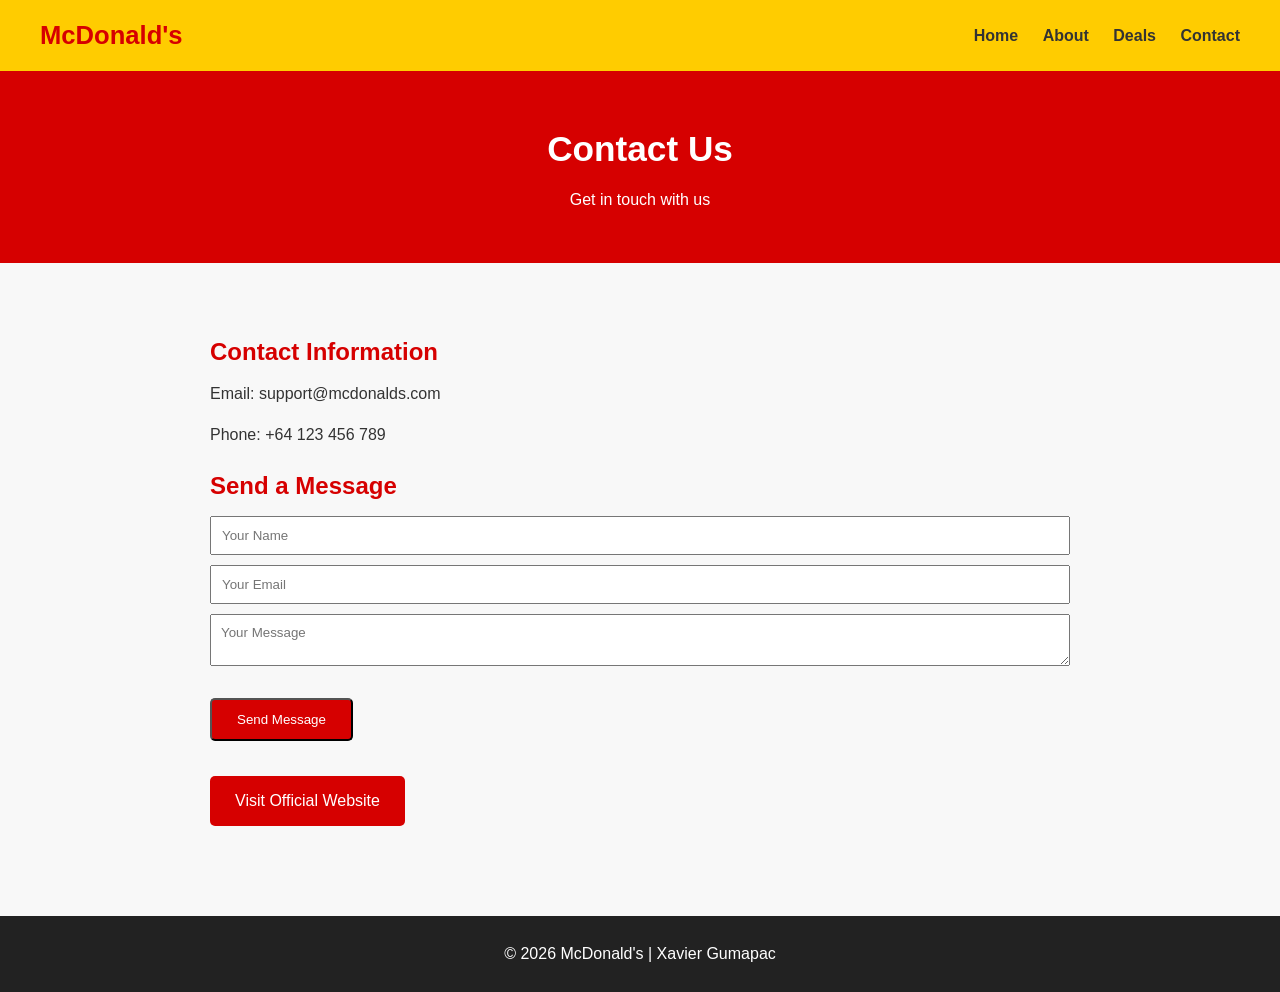
<file: contact.html>
<!DOCTYPE html>
<html lang="en">
<head>
  <meta charset="UTF-8">
  <meta name="viewport" content="width=device-width, initial-scale=1.0">
  <title>Contact</title>
  <link rel="stylesheet" href="style.css">
</head>
<body>

<header>
  <div class="logo">McDonald's</div>
  <nav>
    <a href="index.html">Home</a>
    <a href="about.html">About</a>
    <a href="deals.html">Deals</a>
    <a href="contact.html">Contact</a>
  </nav>
</header>

<section class="page-header">
  <h1>Contact Us</h1>
  <p>Get in touch with us</p>
</section>

<section class="contact">

  <h2>Contact Information</h2>
  <p>Email: support@mcdonalds.com</p>
  <p>Phone: +64 123 456 789</p>

  <h2>Send a Message</h2>

  <form>
    <input type="text" placeholder="Your Name" required style="width:100%; padding:10px; margin-bottom:10px;">
    <input type="email" placeholder="Your Email" required style="width:100%; padding:10px; margin-bottom:10px;">
    <textarea placeholder="Your Message" required style="width:100%; padding:10px; margin-bottom:10px;"></textarea>
    <button type="submit" class="btn">Send Message</button>
  </form>

  <div style="margin-top:20px;">
    <a href="https://www.mcdonalds.com" target="_blank" class="btn">Visit Official Website</a>
  </div>

</section>

<footer>
  <p>© 2026 McDonald's | Xavier Gumapac</p>
</footer>

</body>
</html>
</file>
<file: style.css>
/* RESET */
* {
  margin: 0;
  padding: 0;
  box-sizing: border-box;
  font-family: Arial, Helvetica, sans-serif;
}

/* BODY */
body {
  background: #f8f8f8;
  color: #333;
  line-height: 1.6;
}

/* HEADER */
header {
  display: flex;
  justify-content: space-between;
  align-items: center;
  padding: 15px 40px;
  background: #ffcc00;
  position: sticky;
  top: 0;
  z-index: 1000;
}

.logo {
  font-size: 1.6rem;
  font-weight: bold;
  color: #d60000;
}

nav a {
  margin-left: 20px;
  text-decoration: none;
  color: #333;
  font-weight: bold;
  position: relative;
}

/* NAV HOVER UNDERLINE */
nav a::after {
  content: "";
  position: absolute;
  width: 0%;
  height: 2px;
  background: #d60000;
  left: 0;
  bottom: -5px;
  transition: 0.3s;
}

nav a:hover::after {
  width: 100%;
}

/* HERO */
.hero {
  height: 80vh;
  background: url("images/hero.jpg") center/cover no-repeat;
  display: flex;
  justify-content: center;
  align-items: center;
}

.hero-text {
  text-align: center;
  color: white;
  background: rgba(0,0,0,0.6);
  padding: 30px;
  border-radius: 12px;
  animation: fadeIn 1.2s ease-in-out;
}

.hero-text h1 {
  font-size: 3rem;
}

.hero-text p {
  margin-top: 10px;
}

/* BUTTON */
.btn {
  display: inline-block;
  margin-top: 15px;
  padding: 12px 25px;
  background: #d60000;
  color: white;
  text-decoration: none;
  border-radius: 5px;
  transition: all 0.3s ease;
}

.btn:hover {
  background: #a50000;
  transform: scale(1.05);
}

/* FEATURES */
.features {
  display: flex;
  justify-content: center;
  gap: 30px;
  padding: 60px 20px;
  flex-wrap: wrap;
}

.feature {
  background: white;
  padding: 20px;
  border-radius: 12px;
  width: 260px;
  text-align: center;
  box-shadow: 0 5px 15px rgba(0,0,0,0.1);
  transition: all 0.3s ease;
}

.feature:hover {
  transform: translateY(-10px) scale(1.02);
  box-shadow: 0 12px 25px rgba(0,0,0,0.2);
}

.feature img {
  width: 100%;
  height: 160px;
  object-fit: contain;
  margin-bottom: 10px;
}

.feature h3 {
  color: #d60000;
  margin-bottom: 5px;
}

.feature p {
  font-size: 0.95rem;
}

/* PROMO SECTION */
.promo {
  text-align: center;
  padding: 70px 20px;
  background: white;
}

.promo h2 {
  color: #d60000;
  margin-bottom: 10px;
  font-size: 2rem;
}

.promo p {
  margin-bottom: 20px;
}

/* DEALS */
.deal-card {
  position: relative;
}

/* BADGE */
.badge {
  position: absolute;
  top: 10px;
  left: 10px;
  background: #d60000;
  color: white;
  padding: 5px 10px;
  font-size: 0.75rem;
  border-radius: 5px;
}

/* PRICE */
.price {
  display: block;
  margin-top: 10px;
  font-size: 1.3rem;
  font-weight: bold;
  color: #d60000;
}

/* PROMO BAR */
.promo-bar {
  background: #ffcc00;
  text-align: center;
  padding: 12px;
  font-weight: bold;
}

/* PAGE HEADER */
.page-header {
  text-align: center;
  padding: 50px 20px;
  background: #d60000;
  color: white;
}

.page-header h1 {
  font-size: 2.2rem;
}

.page-header p {
  margin-top: 10px;
}

/* ABOUT + CONTACT */
.about, .contact {
  max-width: 900px;
  margin: auto;
  padding: 50px 20px;
}

.about h2, .contact h2 {
  margin-top: 20px;
  margin-bottom: 10px;
  color: #d60000;
}

.about p, .contact p {
  margin-bottom: 15px;
}

/* FOOTER */
footer {
  background: #222;
  color: white;
  text-align: center;
  padding: 25px;
  margin-top: 40px;
}

/* ANIMATION */
@keyframes fadeIn {
  from {
    opacity: 0;
    transform: translateY(20px);
  }
  to {
    opacity: 1;
    transform: translateY(0);
  }
}

/* RESPONSIVE */
@media (max-width: 768px) {
  header {
    flex-direction: column;
  }

  nav {
    display: flex;
    flex-direction: column;
    align-items: center;
  }

  nav a {
    margin: 10px 0;
  }

  .hero-text h1 {
    font-size: 2rem;
  }

  .features {
    flex-direction: column;
    align-items: center;
  }
}
</file>
